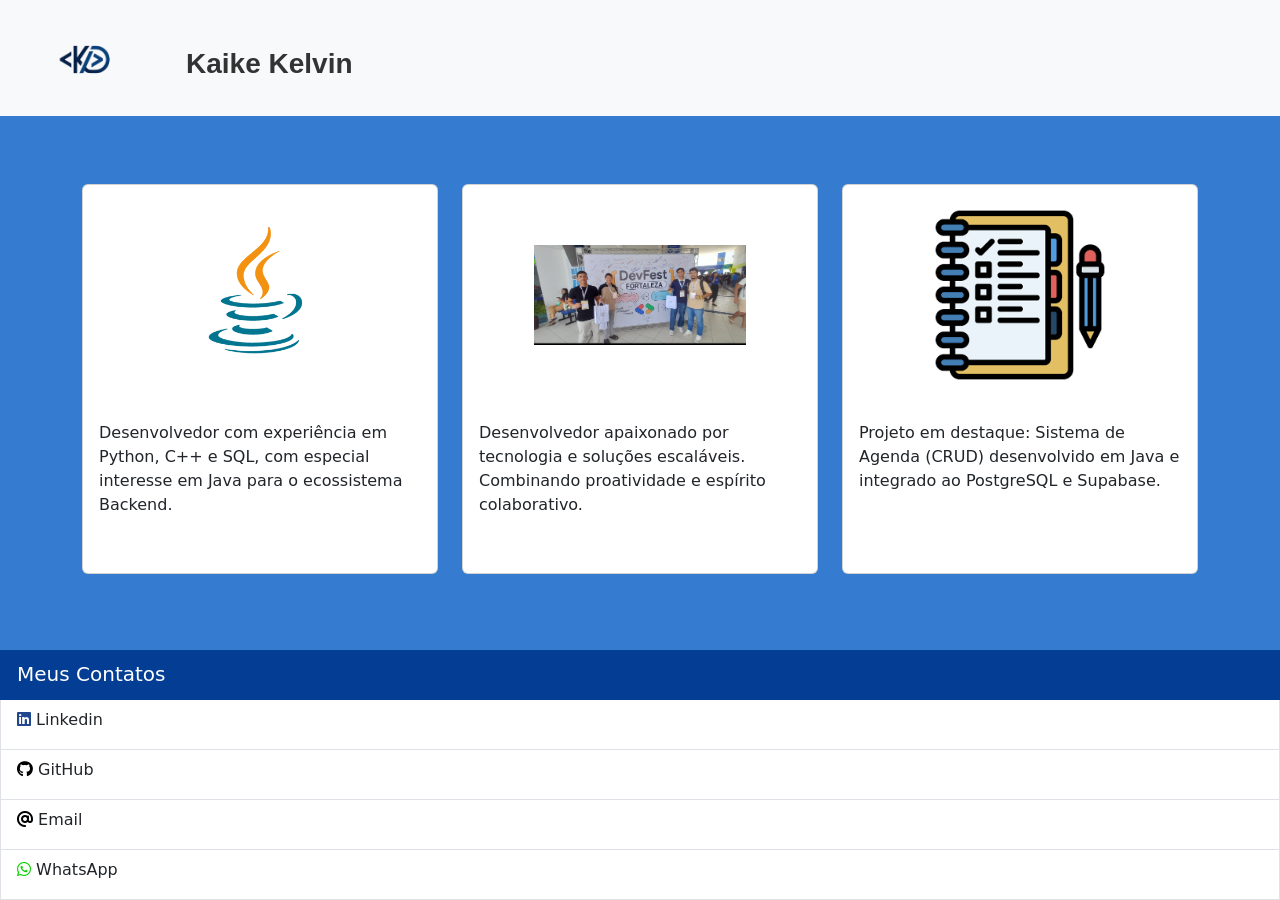
<file: index.html>
<!DOCTYPE html>
<html lang="pt-br">
<head>
    <meta charset="UTF-8">
    <meta name="viewport" content="width=device-width, initial-scale=1.0">
    <title>Kaike.dev</title>
    <link href="https://cdn.jsdelivr.net/npm/bootstrap@5.3.3/dist/css/bootstrap.min.css" rel="stylesheet">
    <link rel="stylesheet" href="kaike.dev.css">
    <link rel="stylesheet" href="https://cdnjs.cloudflare.com/ajax/libs/font-awesome/6.5.1/css/all.min.css">

    <link rel="icon" type="image/png" href="/favicon/favicon-96x96.png" sizes="96x96" />
    <link rel="icon" type="image/svg+xml" href="/favicon/favicon.svg" />
    <link rel="shortcut icon" href="/favicon/favicon.ico" />
    <link rel="apple-touch-icon" sizes="180x180" href="/favicon/apple-touch-icon.png" />
    <link rel="manifest" href="favicon/site.webmanifest" />
</head>
<body class="d-flex flex-column min-vh-100">

    <nav class="navbar bg-body-tertiary">
        <div class="container-fluid justify-content-start">
            <a class="navbar-brand" href="#">
                <img src="kaikelogo-removebg-preview.png" alt="Logo" width="150" height="150" class="img-fluid d-inline-block align-text-top">
            </a>
            <p class="nome mb-0 ms-2 font-awesome">Kaike Kelvin</p>
        </div>
    </nav>

    <div class="container my-5">
    <div class="row row-cols-1 row-cols-md-3 g-4">
        
        <div class="col">
            <div class="card h-100">
                <img src="java.webp" class="card-img-top custom-img" alt="Java">
                <div class="card-body">
                    <p class="card-text">Desenvolvedor com experiência em Python, C++ e SQL, com especial interesse em Java para o ecossistema Backend.</p>
                </div>
            </div>
        </div>

        <div class="col">
            <div class="card h-100">
                <img src="minhafoto.jpeg" class="card-img-top custom-img" alt="Foto">
                <div class="card-body">
                    <p class="card-text">Desenvolvedor apaixonado por tecnologia e soluções escaláveis. Combinando proatividade e espírito colaborativo.</p>
                </div>
            </div>
        </div>

        <div class="col">
            <div class="card h-100">
                <img src="projetoemdestaque.png" class="card-img-top custom-img" alt="Projeto">
                <div class="card-body">
                    <p class="card-text">Projeto em destaque: Sistema de Agenda (CRUD) desenvolvido em Java e integrado ao PostgreSQL e Supabase.</p>
                </div>
            </div>
        </div>

    </div>
</div>
    
    
    <footer class="mt-auto">
        <div class="list-group rounded-0">
            <a href="#" class="list-group-item list-group-item-action active text-size=20px " aria-current="true">
                Meus Contatos
            </a>
            <a href="https://www.linkedin.com/in/kaike-kelvin-759a31399/" class="list-group-item list-group-item-action"><i class="fa-brands fa-linkedin" style="color: rgb(33, 72, 142);"></i> Linkedin</a>
            <a href="https://github.com/KaikeKelvin" class="list-group-item list-group-item-action"><i class="fa-brands fa-github" style="color: rgb(0, 0, 0);"></i> GitHub</a>
            <a href="mailto:kaikekelvin.dev@gmail.com" class="list-group-item list-group-item-action"><i class="fa-solid fa-at" style="color: rgb(0, 0, 0);"></i> Email</a>
            <a href="https://wa.me/5585996818729" class="list-group-item list-group-item-action" aria-disabled="true"><i class="fa-brands fa-whatsapp" style="color: rgb(12, 209, 0);"></i> WhatsApp</a>
        </div>
    </footer>

    <script src="https://cdn.jsdelivr.net/npm/bootstrap@5.3.3/dist/js/bootstrap.bundle.min.js"></script>
</body>
</html>
</file>
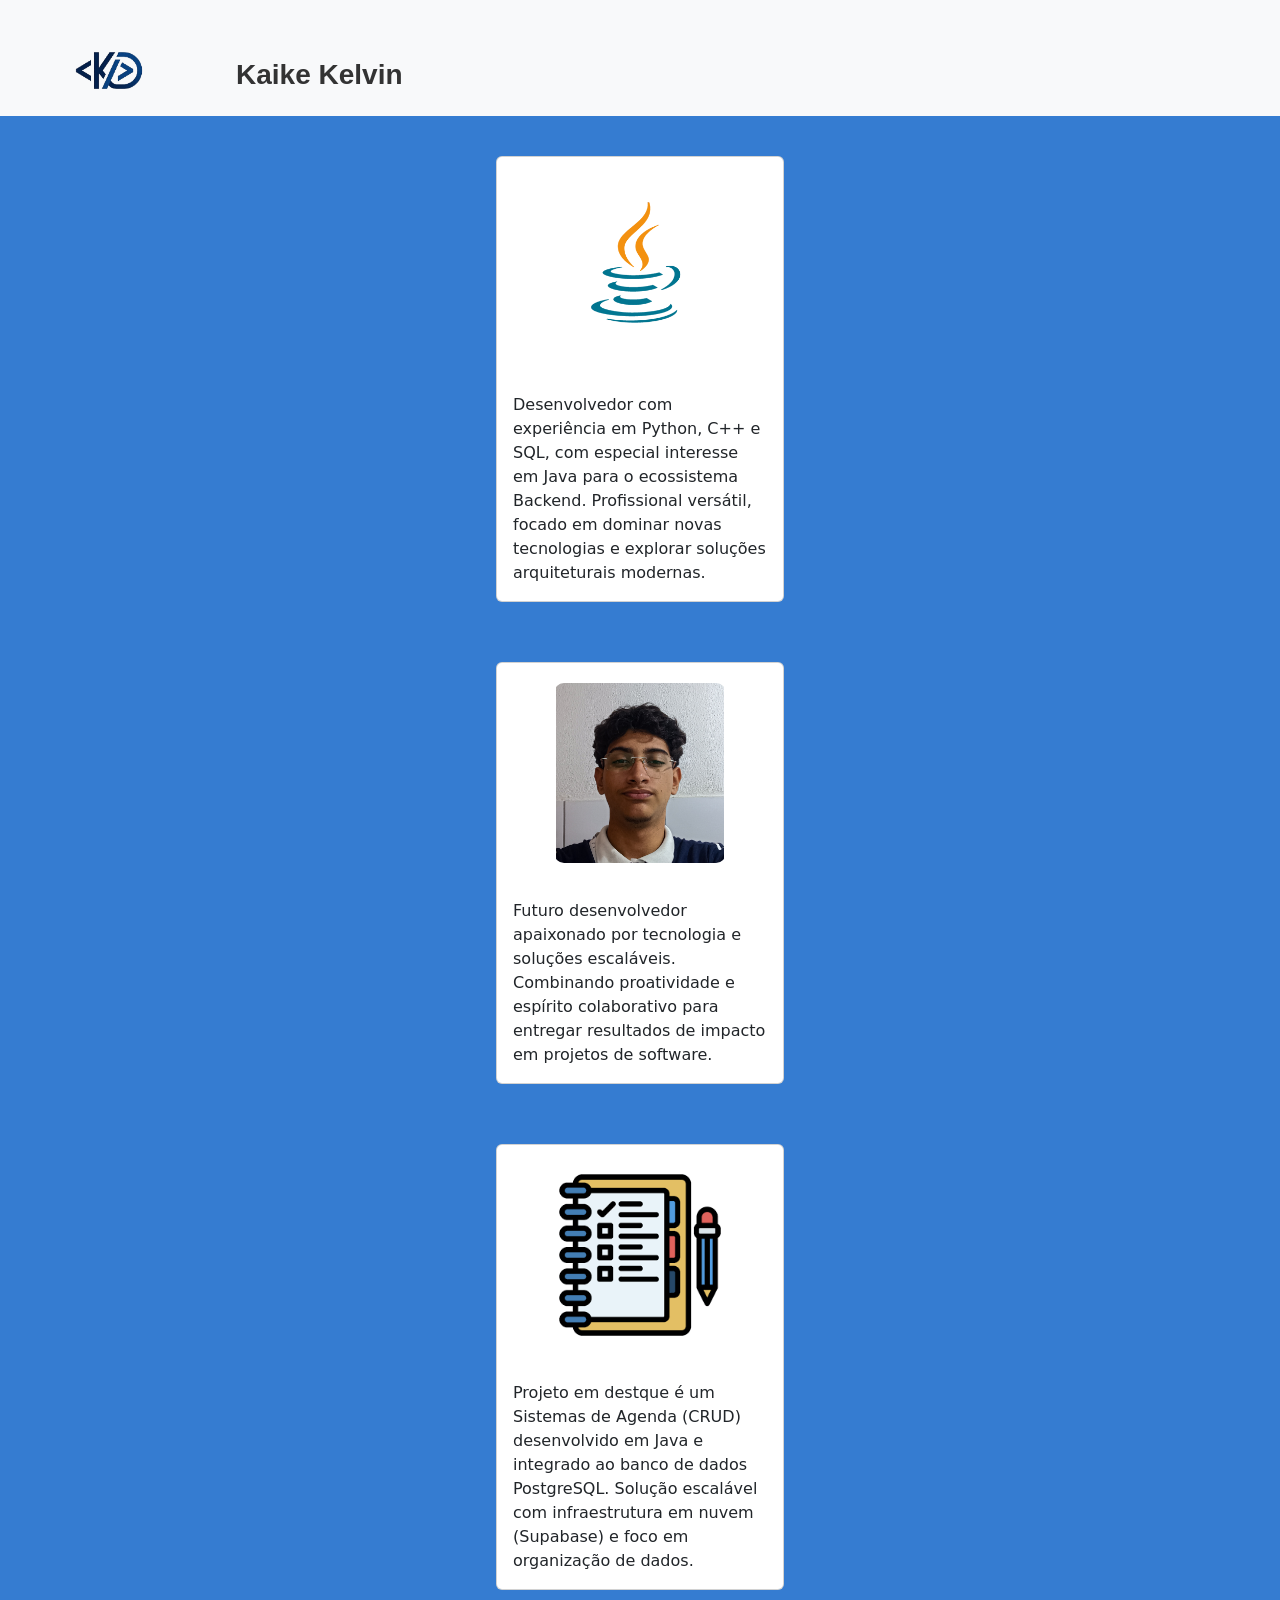
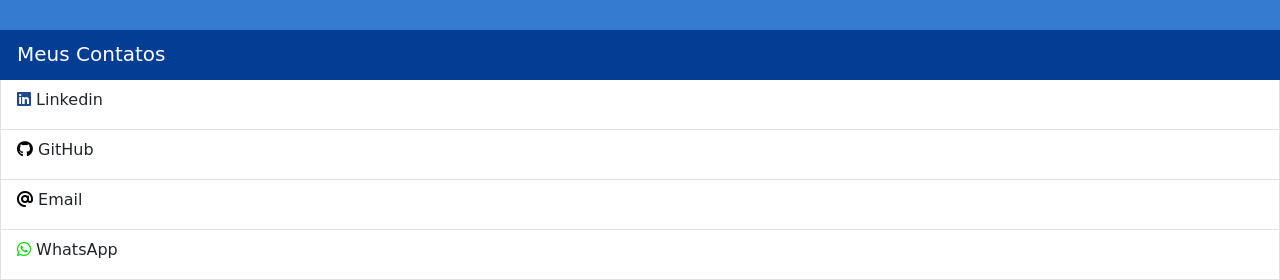
<file: kaike.dev.html>
<!DOCTYPE html>
<html lang="pt-br">
<head>
    <meta charset="UTF-8">
    <meta name="viewport" content="width=device-width, initial-scale=1.0">
    <title>Kaike.dev</title>
    <link href="https://cdn.jsdelivr.net/npm/bootstrap@5.3.3/dist/css/bootstrap.min.css" rel="stylesheet">
    <link rel="stylesheet" href="kaike.dev.css">
    <link rel="stylesheet" href="https://cdnjs.cloudflare.com/ajax/libs/font-awesome/6.5.1/css/all.min.css">

    <link rel="icon" type="image/png" href="/favicon/favicon-96x96.png" sizes="96x96" />
    <link rel="icon" type="image/svg+xml" href="/favicon/favicon.svg" />
    <link rel="shortcut icon" href="/favicon/favicon.ico" />
    <link rel="apple-touch-icon" sizes="180x180" href="/favicon/apple-touch-icon.png" />
    <link rel="manifest" href="favicon/site.webmanifest" />
</head>
<body class="d-flex flex-column min-vh-100">

    <nav class="navbar bg-body-tertiary">
        <div class="container-fluid justify-content-start">
            <a class="navbar-brand" href="#">
                <img src="kaikelogo-removebg-preview.png" alt="Logo" width="200" height="100" class="img-fluid d-inline-block align-text-top">
            </a>
            <p class="nome mb-0 ms-2 font-awesome">Kaike Kelvin</p>
        </div>
    </nav>

    <div class="carts">

        <main class="container ">
                <div class="card" style="max-width: 18rem; width: 100%;">
                    <img src="java.webp" class="card-img-top" alt="..." height="300px">
                    <div class="card-body">
                        <p class="card-text">Desenvolvedor com experiência em Python, C++ e SQL, com especial interesse em Java para o ecossistema Backend. Profissional versátil, focado em dominar novas tecnologias e explorar soluções arquiteturais modernas.</p>
                    </div>
                </div>
            </main>

            <main class="container">
                <div class="card" style="max-width: 18rem; width: 100%;">
                    <img src="kaike.jpg" class="card-img-top" alt="..." height="300px">
                    <div class="card-body">
                        <p class="card-text">Futuro desenvolvedor apaixonado por tecnologia e soluções escaláveis. Combinando proatividade e espírito colaborativo para entregar resultados de impacto em projetos de software.</p>
                    </div>
                </div>
            </main>

            <main class="container">
                <div class="card" style="max-width: 18rem; width: 100%;">
                    <img src="projetoemdestaque.png" class="card-img-top" alt="..." height="300px">
                    <div class="card-body">
                        <p class="card-text">Projeto em destque é um Sistemas de Agenda (CRUD) desenvolvido em Java e integrado ao banco de dados PostgreSQL. Solução escalável com infraestrutura em nuvem (Supabase) e foco em organização de dados.</p>
                    </div>
                </div>
            </main>
    </div>
    
    
    <footer class="mt-auto">
        <div class="list-group rounded-0">
            <a href="#" class="list-group-item list-group-item-action active text-size=20px " aria-current="true">
                Meus Contatos
            </a>
            <a href="https://www.linkedin.com/in/kaike-kelvin-759a31399/" class="list-group-item list-group-item-action"><i class="fa-brands fa-linkedin" style="color: rgb(33, 72, 142);"></i> Linkedin</a>
            <a href="https://github.com/KaikeKelvin" class="list-group-item list-group-item-action"><i class="fa-brands fa-github" style="color: rgb(0, 0, 0);"></i> GitHub</a>
            <a href="https://mail.google.com/mail/u/0/#inbox?compose=DmwnWrRsphCtGPlwkrlQQmdHjWfWdnHBsTcNpVjTtpDJCQNkqMwtzbrzhxPRKvDwmMtlBwKJCCmG" target="_blank" class="list-group-item list-group-item-action"><i class="fa-solid fa-at" style="color: rgb(0, 0, 0);"></i> Email</a>
            <a href="https://wa.me/5585996818729" class="list-group-item list-group-item-action" aria-disabled="true"><i class="fa-brands fa-whatsapp" style="color: rgb(12, 209, 0);"></i> WhatsApp</a>
        </div>
    </footer>

    <script src="https://cdn.jsdelivr.net/npm/bootstrap@5.3.3/dist/js/bootstrap.bundle.min.js"></script>
</body>
</html>
</file>
<file: kaike.dev.css>
html, body {
    height: 100%;
    margin: 0;
}

body {
    background-color: #357cd1;
}  

.nome {
    margin-top: 12px;
}


.card {
    margin: 20px auto;
}

.list-group-item+.list-group-item {
    border-top-width: 0;
    height: 50px;
}

.list-group-item.active {
    background-color: #043e94;
    border-color: #043e94;
    height: 50px;
    font-size: 20px;
}


.list-group {
    margin-top: 0;
}
a{
    color: #000;
}
.nome {
    margin-top: 12px;
    
    font-size: 28px; 
   
    font-weight: bold;
   
    font-family: 'Arial', sans-serif; 
  
    color: #333; 
}

.carts {
    width: 100%;
    height: auto;
    display: flex;
    flex-wrap: wrap; 
    justify-content: center;
    gap: 20px;
    padding: 20px;
}

.navbar>.container, .navbar>.container-fluid, .navbar>.container-lg, .navbar>.container-md, .navbar>.container-sm, .navbar>.container-xl, .navbar>.container-xxl {
    display: flex;
    flex-wrap: inherit;
    align-items: center;
    justify-content: space-between;
    height: 100px;
}
a{
    text-decoration: none;
}
.card-img-top {
    width: 60%;          
    margin: 20px auto;   
    border-radius: 10px; 
    height: 180px;       
    object-fit: contain; 
}
</file>
